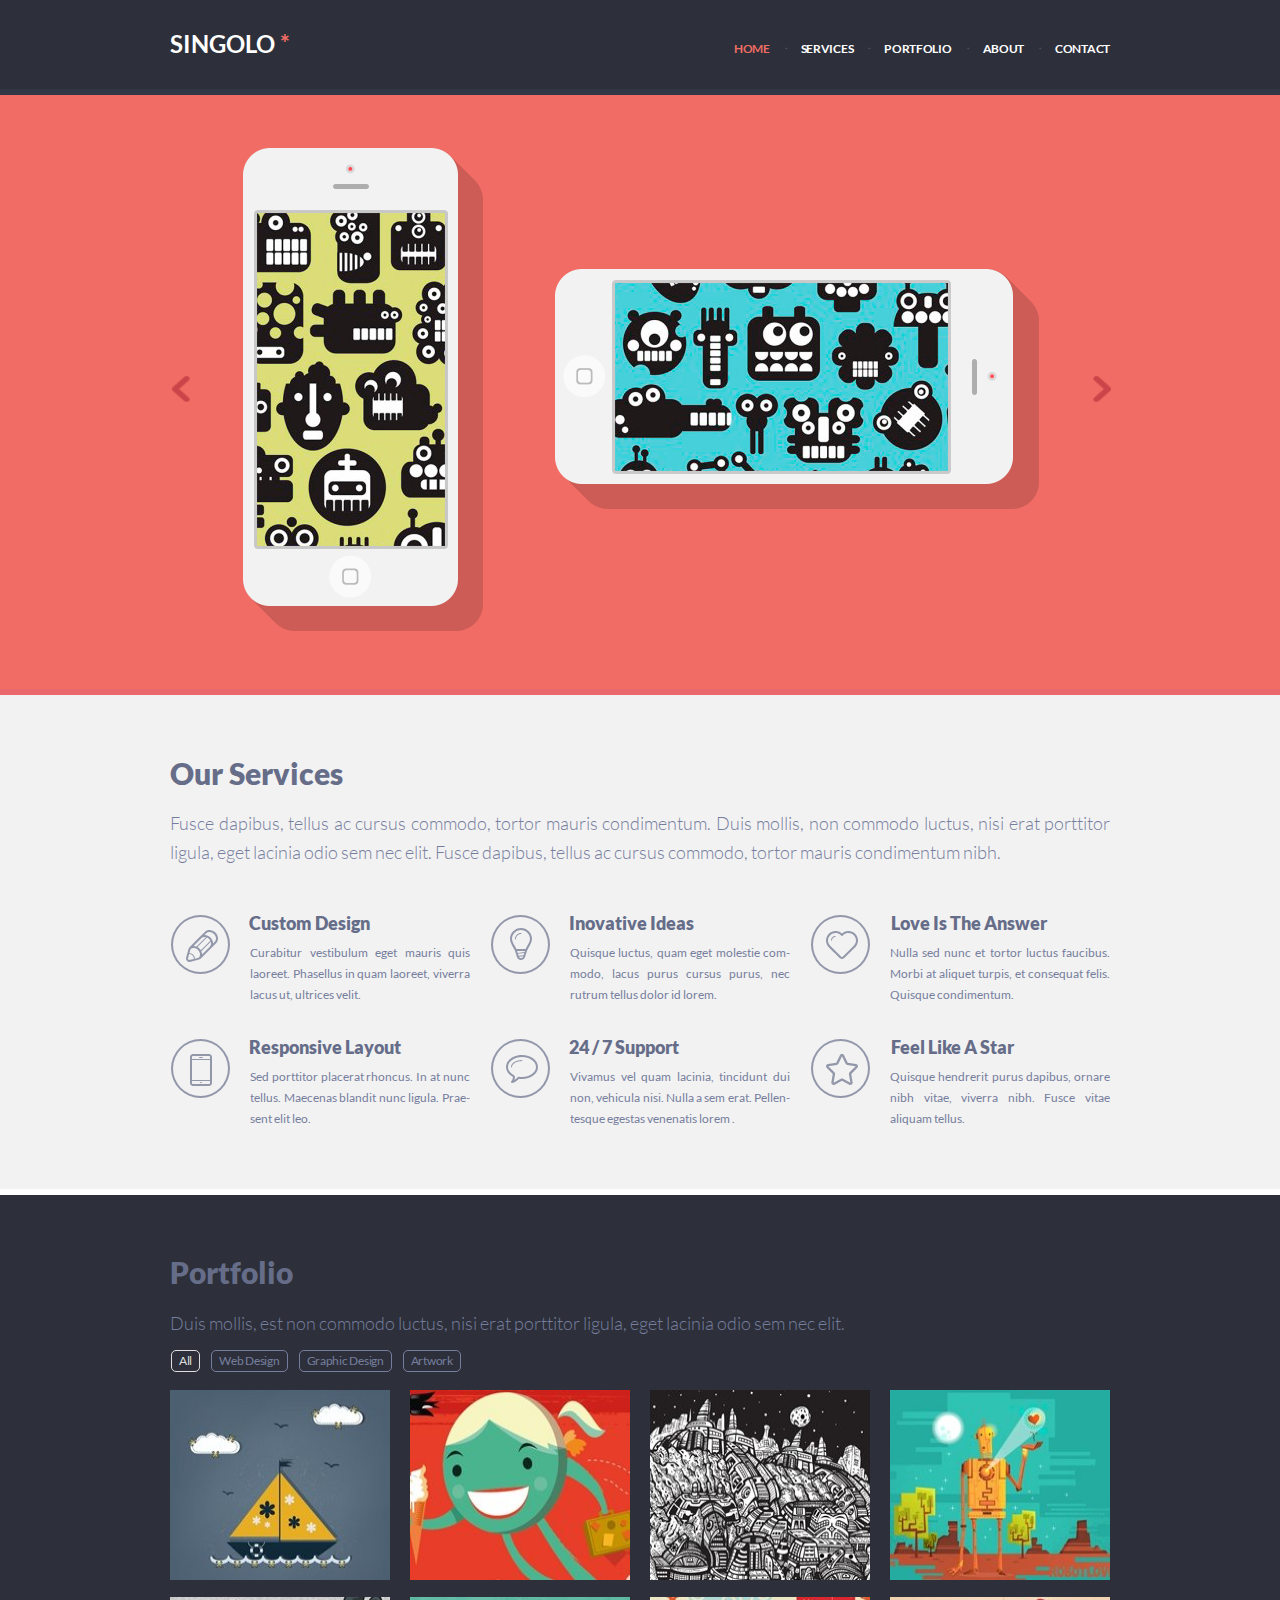
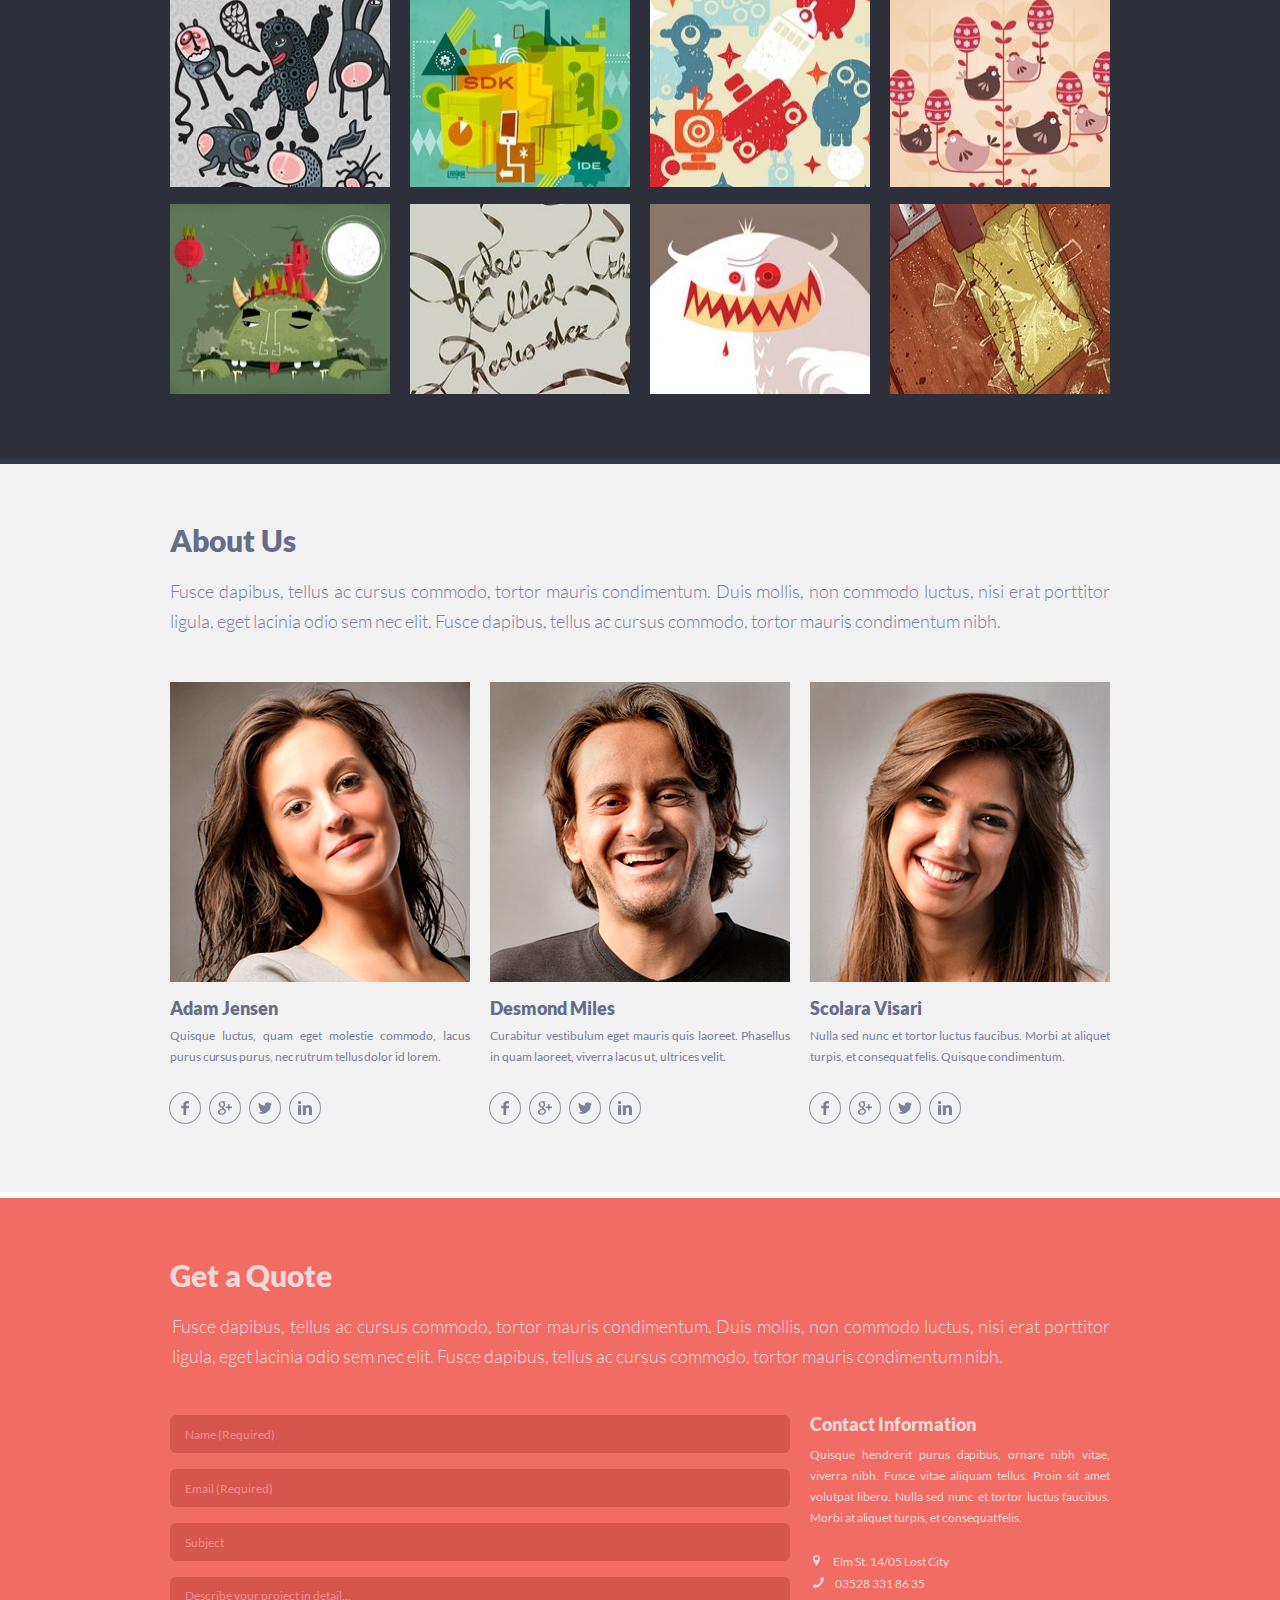
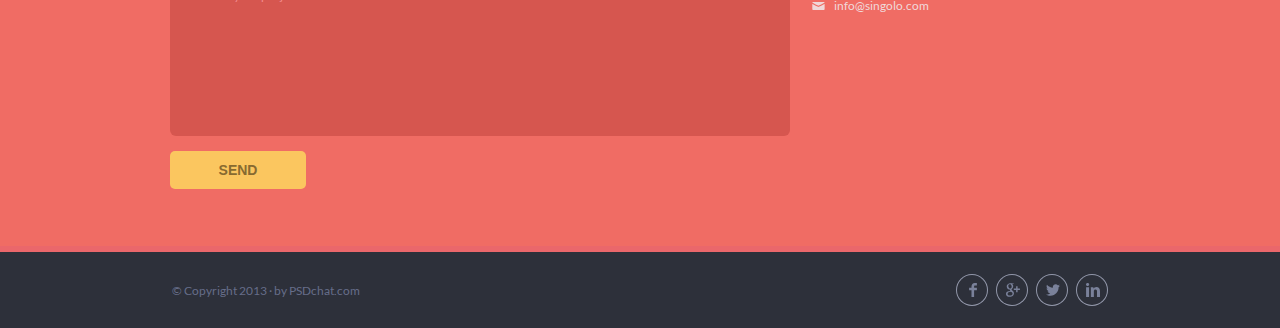
<file: index.html>
<!DOCTYPE html>
<html lang="ru">
  <head>
    <meta charset="utf-8">
    <meta name="viewport" content="width=device-width, initial-scale=1.0">
    <title>Singolo-DOM</title>
    <link rel="stylesheet" href="style.css">
    
  </head>
  <body >
    <header>
        <div class="wrapper header__wrapper" id="logotip">
            <div class="hamburger" id="hamburger">
                <span class="line"></span>
                <span class="line"></span>
                <span class="line"></span>
            </div>
                <ul class="hamburger__ul" id="menu">
                    <li class="menu__h1">
                        <h1>
                            <span>SINGOLO</span>
                            <span class="h1Star">*</span>
                        </h1>
                    </li>
                    <li><a class="hamburger__link hamburger-active" href="#logotip">HOME</a></li>
                    <li><a class="hamburger__link" href="#services">SERVICES</a></li>
                    <li><a class="hamburger__link" href="#portfolio_link"> PORTFOLIO</a></li>
                    <li><a class="hamburger__link" href="#about-us__link">ABOUT</a></li>
                    <li><a class="hamburger__link" href="#contact__link">CONTACT</a></li>
                </ul> 
            
                <h1>
                    <span>SINGOLO</span>
                    <span class="h1Star">*</span>
                </h1>
                <nav>
                <ul class="header__nav" id="NAVIGATION">
                    <li><a class="nav__link nav-active" href="#home_link">HOME</a></li>
                    <li><a class="nav__link" href="#services">SERVICES</a></li>
                    <li><a class="nav__link" href="#portfolio_link"> PORTFOLIO</a></li>
                    <li><a class="nav__link" href="#about-us__link">ABOUT</a></li>
                    <li><a class="nav__link" href="#contact__link">CONTACT</a></li>
                </ul> 
                </nav>
        </div>
    </header>
    
    <main >
        <div class="wrapper__slider" id="slider-wrapper">
            <p class="anchor" id="home_link"></p>
            <div class="wrapper" >
                <div class="slider" id="carousel" >
                    <img class="left" src="./assets/img/left.png" alt="previous" id="left"> 
                    <div class="slider-container">                    
                        <div class="slide active">
                            <img class="vertical-phone" src="./assets/img/verticalPhone.png" alt="vertical phone">
                            <img class="horizontal-phone" src="./assets/img/horizontalPhone.png" alt="horizontal phone">     
                            <div class="verticalPhone-off display__on" id="phone-vertical"></div>
                            <div class="horizontalPhone-off display__on" id="phone-horizontal"></div>
                            <button class="button__vertical-on" id="button-vertical"></button>
                            <button class="button__horizontal-on" id="button-horizontal"></button>
                            <button class="button__vertical-off button__off" id="button-vertical-off"></button>
                            <button class="button__horizontal-off button__off" id="button-horizontal-off"></button>
                        </div> 
                        <div class="slide">   
                            <img class="phones" src="./assets/img/slide_2.png" alt="phones"></img>
                        </div>     
                    </div>
                    <img class="right" src="./assets/img/right.png" alt="next" id="right">       
                </div>
            </div>
        </div>
        <div class="wrapper__services" id="services-wrapper" >
            <p class="anchor" id="services"></p>
                <div class="wrapper">
                    <h2>Our Services</h2>
                    <div class="ourServicesContainer">
                        <p class="ourServicesText">Fusce dapibus, tellus ac cursus commodo, tortor mauris condimentum. Duis mollis, non commodo luctus, nisi erat porttitor ligula, eget lacinia odio sem nec elit. Fusce dapibus, tellus ac cursus commodo, tortor mauris condimentum nibh.</p>
                    </div>
                    <article class="footerServices">
                        <div class="gridBlock">
                            <div class="allPicture">
                                <object type="image/svg+xml" data="./assets/img/customImg.svg" class="picture"></object>
                            </div> 
                            <div class="innerBlock">
                                <h3>Custom Design</h3>
                                <p class="serviceDesign">Curabitur vestibulum eget mauris quis laoreet. Phasellus in quam laoreet, viverra lacus ut, ultrices velit.</p>
                            </div>
                        </div>
                        <div class="gridBlock">
                            <div class="allPicture">
                                <object type="image/svg+xml" data="./assets/img/ideasImg.svg" class="picture"></object>
                            </div> 
                            <div class="innerBlock">
                                <h3>Inovative Ideas</h3>
                                <p class="serviceIdeas">Quisque luctus, quam eget molestie com&shy;modo, lacus purus cursus purus, nec rutrum tellus dolor id lorem.</p>
                            </div>
                        </div>
                        <div class="gridBlock">
                            <div class="allPicture">
                                <object type="image/svg+xml" data="./assets/img/loveImg.svg" class="picture"></object>
                            </div> 
                            <div class="innerBlock">
                                <h3>Love Is The Answer</h3>
                                <p class="serviceLove">Nulla sed nunc et tortor luctus faucibus. Morbi at aliquet turpis, et consequat felis. Quisque condimentum.</p>
                            </div>
                        </div>
                        <div class="gridBlock">
                            <div class="allPicture">
                                <object type="image/svg+xml" data="./assets/img/responsiveImg.svg" class="picture"></object>
                            </div> 
                            <div class="innerBlock">
                                <h3>Responsive Layout</h3>
                                <p class="servicLayout">Sed porttitor placerat rhoncus. In at nunc tellus. Maecenas blandit nunc ligula. Prae&shy;sent elit leo.</p>
                            </div>  
                        </div>
                        <div class="gridBlock">
                            <div class="allPicture">
                                <object type="image/svg+xml" data="./assets/img/supportImg.svg" class="picture"></object>
                            </div>
                            <div class="innerBlock"> 
                                <h3>24 / 7 Support</h3>
                                <p class="serviceSupport">Vivamus vel quam lacinia, tincidunt dui non, vehicula nisi. Nulla a sem erat. Pellen&shy;tesque egestas venenatis lorem .</p>
                            </div>  
                        </div>
                        <div class="gridBlock">
                            <div class="allPicture">
                                <object type="image/svg+xml" data="./assets/img/starImg.svg" class="picture"></object>
                            </div> 
                            <div class="innerBlock">
                                <h3>Feel Like A Star</h3>
                                <p class="serviceFeeling">Quisque hendrerit purus dapibus, ornare nibh vitae, viverra nibh. Fusce vitae aliquam tellus.</p>
                            </div>
                        </div>
                    </article>
                </div>  
        </div>
        <section class="portfolio" id="portfolio-wrapper" >  
            <p class="anchor" id="portfolio_link"></p>      
            <div class="wrapper">
                <h2 class="h2__portfolio" >Portfolio</h2>
                <p class="portfolio__p">Duis mollis, est non commodo luctus, nisi erat porttitor ligula, eget lacinia odio sem nec elit.</p>
                <div class="ul__portfolio__container" >
                    <ul id="button-all">
                        <li><button class="active__button">All</button></li>
                        <li><button >Web Design</button></li>
                        <li><button >Graphic Design</button></li>
                        <li><button >Artwork</button></li>
                    </ul>
                </div>
                <article class="grid__portfolio" id="portfolio__grid" >
                    <div class="grid__portfolio_image__container">
                        <img src="./assets/img/ship.jpg" alt="ship" class="grid__portfolio_image">
                    </div>
                    <div class="grid__portfolio_image__container">
                        <img src="./assets/img/greenSmile.jpg" alt="greenSmile" class="grid__portfolio_image">
                    </div>
                    <div class="grid__portfolio_image__container">
                        <img src="./assets/img/city.jpg" alt="city" class="grid__portfolio_image">
                    </div>
                    <div class="grid__portfolio_image__container">
                        <img src="./assets/img/robot.jpg" alt="robot" class="grid__portfolio_image">
                    </div>
                    <div class="grid__portfolio_image__container">
                        <img src="./assets/img/party.jpg" alt="party" class="grid__portfolio_image">
                    </div>
                    <div class="grid__portfolio_image__container">
                        <img src="./assets/img/sdk.jpg" alt="sdk" class="grid__portfolio_image">
                    </div>
                    <div class="grid__portfolio_image__container">
                        <img src="./assets/img/space.jpg" alt="space" class="grid__portfolio_image">
                    </div>
                    <div class="grid__portfolio_image__container">
                        <img src="./assets/img/chicken.jpg" alt="chicken" class="grid__portfolio_image">
                    </div>
                    <div class="grid__portfolio_image__container">
                        <img src="./assets/img/troll.jpg" alt="troll" class="grid__portfolio_image">
                    </div>
                    <div class="grid__portfolio_image__container">
                        <img src="./assets/img/inscription.jpg" alt="inscription" class="grid__portfolio_image">
                    </div>
                    <div class="grid__portfolio_image__container">
                        <img src="./assets/img/yeti.jpg" alt="yeti" class="grid__portfolio_image">
                    </div>
                    <div class="grid__portfolio_image__container">
                        <img src="./assets/img/envelope.jpg" alt="envelope" class="grid__portfolio_image">
                    </div>
                </article>
            </div> 
        </section>
        <section class="adoutUs" id="about-us-wrapper" > 
            <p class="anchor" id="about-us__link"></p>    
            <div class="wrapper">
                <h2 class="h2__aboutUs" >About Us</h2>
                <div class="p__aboutUs__container">
                    <p class="p__aboutUs">Fusce dapibus, tellus ac cursus commodo, tortor mauris condimentum. Duis mollis, non commodo luctus, nisi erat porttitor ligula, eget lacinia odio sem nec elit. Fusce dapibus, tellus ac cursus commodo, tortor mauris condimentum nibh.</p>
                </div>
                <article class="grid__aboutUs">
                    <div class="grid__aboutUs__image__container">
                        <img src="./assets/img/adam.png" alt="Adam Jensen" class="grid__aboutUs_image">
                        <div class="grid__aboutUs__text__container">
                            <h3>Adam Jensen</h3>
                            <p class="adam_p">Quisque luctus, quam eget molestie commodo, lacus purus cursus purus, nec rutrum tellus dolor id lorem.</p>
                        </div>
                        <div class="social__container">
                            <a class="social_ico" href="#">
                                <object type="image/svg+xml" data="./assets/img/ico-facebook.svg" class="facebook"></object>
                            </a>
                            <a class="social_ico" href="#">
                                <object type="image/svg+xml" data="./assets/img/ico-google-plus.svg" class="google"></object>
                            </a>
                            <a class="social_ico" href="#">
                                <object type="image/svg+xml" data="./assets/img/ico-twitter.svg" class="twitter"></object>
                            </a>
                            <a class="social_ico" href="#">
                                <object type="image/svg+xml" data="./assets/img/ico-linkedin.svg" class="linkedin"></object>
                            </a>
                        </div>
                    </div>
                    <div class="grid__aboutUs__image__container">
                        <img src="./assets/img/desmond.png" alt="Desmond Miles" class="grid__aboutUs_image">
                        <div class="grid__aboutUs__text__container">
                            <h3>Desmond Miles</h3>
                            <p>Curabitur vestibulum eget mauris quis laoreet. Phasellus in quam laoreet, viverra lacus ut, ultrices velit.</p> 
                        </div>
                        <div class="social__container">
                            <a class="social_ico" href="#">
                                <object type="image/svg+xml" data="./assets/img/ico-facebook.svg" class="facebook"></object>
                            </a>
                            <a class="social_ico" href="#">
                                <object type="image/svg+xml" data="./assets/img/ico-google-plus.svg" class="google"></object>
                            </a>
                            <a class="social_ico" href="#">
                                <object type="image/svg+xml" data="./assets/img/ico-twitter.svg" class="twitter"></object>
                            </a>
                            <a class="social_ico" href="#">
                                <object type="image/svg+xml" data="./assets/img/ico-linkedin.svg" class="linkedin"></object>
                            </a>
                        </div>
                    </div>
                    <div class="grid__aboutUs__image__container">
                        <img src="./assets/img/scolara.png" alt="Scolara Visari" class="grid__aboutUs_image">
                        <div class="grid__aboutUs__text__container">
                            <h3>Scolara Visari</h3>
                            <p>Nulla sed nunc et tortor luctus faucibus. Morbi at aliquet turpis, et consequat felis. Quisque condimentum.</p>
                        </div>
                        <div class="social__container">
                            <a class="social_ico" href="#">
                                <object type="image/svg+xml" data="./assets/img/ico-facebook.svg" class="facebook"></object>
                            </a>
                            <a class="social_ico" href="#">
                                <object type="image/svg+xml" data="./assets/img/ico-google-plus.svg" class="google"></object>
                            </a>
                            <a class="social_ico" href="#">
                                <object type="image/svg+xml" data="./assets/img/ico-twitter.svg" class="twitter"></object>
                            </a>
                            <a class="social_ico" href="#">
                                <object type="image/svg+xml" data="./assets/img/ico-linkedin.svg" class="linkedin"></object>
                            </a>
                        </div>
                    </div>    
                </article>
            </div>    
        </section>
        <div class="quote__container" id="contact-wrapper">
            <p class="anchor"  id="contact__link"></p>
            <div class="wrapper">
                 <h2 class="h2__quote" >Get a Quote</h2>
                 <p class="p__quote">Fusce dapibus, tellus ac cursus commodo, tortor mauris condimentum. Duis mollis, non commodo luctus, nisi erat porttitor ligula, eget lacinia odio sem nec elit. Fusce dapibus, tellus ac cursus commodo, tortor mauris condimentum nibh.</p>
                 <div class="contact__form">
                     <section class="form__container">
                         <form action="/#" method="POST" id="form" onsubmit="return false">
                             <input id="name" class="form__input" type="text" name="name" placeholder="Name (Required)" required>
                             <input id="email" class="form__input" type="email" name="email" placeholder="Email (Required)" required>
                             <input  id="subject" class="form__input" type="text" name="subject" placeholder="Subject">
                             <textarea id="describe" class="form__textarea" name="comment" placeholder="Describe your project in detail..." cols="30" rows="13"></textarea>   
                             <button id="BUTTON__SUBMIT" class="form__button" type="submit" formmethod="POST">SEND</button> 
                         </form>
                     </section>    
                     <div class="contact__info">
                         <h3>Contact Information</h3>
                         <p>Quisque hendrerit purus dapibus, ornare nibh vitae, viver&shy;ra nibh. Fusce vitae aliquam tellus. Proin sit amet volutpat libero. Nulla sed nunc et tortor luctus faucibus. Morbi at aliquet turpis, et consequat felis.</p>
                        <div class="contact_link">   
                            <a class="contact__address" href="#" >Elm St. 14/05 Lost City</a>
                            <a class="contact__phone" href="tel:035283318635">03528 331 86 35</a>
                            <a class="contact__email" href="mailto:info@singolo.com">info@singolo.com</a>
                        </div>     
                     </div>
                     <div id="message-block" class="post__message">
                        <div id="message">
                           <p>Письмо отправлено</p>
                           <div class="subject-container"><p><span id="subject-text"></span></p></div>
                           <div class="describe-container"><p><span id="describe-text"></span></p></div>
                           <br>
                           <button id="BUTTON__CLOSE">OK</button>
                        </div>
                    </div>    
                 </div>
             </div>
        </div>
    </main>
    <footer>
        <div class="wrapper">
            <div class="footer__content">
                <div class="footer__copy">
                    &copy; Copyright 2013 · by PSDchat.com
                </div>
                <div class="footer__ico">
                    <a class="footer__social_ico" href="#">
                        <object type="image/svg+xml" data="./assets/img/ico-facebook.svg" class="facebook"></object>
                    </a>
                    <a class="footer__social_ico" href="#">
                        <object type="image/svg+xml" data="./assets/img/ico-google-plus.svg" class="google"></object>
                    </a>
                    <a class="footer__social_ico" href="#">
                        <object type="image/svg+xml" data="./assets/img/ico-twitter.svg" class="twitter"></object>
                    </a>
                    <a class="footer__social_ico" href="#">
                        <object type="image/svg+xml" data="./assets/img/ico-linkedin.svg" class="linkedin"></object>
                    </a>
                </div>
            </div>    
        </div>
   </footer> 
   <script src="./scripts.js"></script>
  </body>
</html>
</file>
<file: style.css>
html {
  scroll-behavior: smooth;
}

body {
  font-family: "latoLight";
  font-size: 12px;
  margin: 0;
  padding: 0;
}

* {
  padding: 0px;
  margin: 0px;
  box-sizing: border-box;
}

h1 {
  font-family: "LatoBold";
  font-size: 24px;
  font-weight: 900;
}

h2 {
  font-family: "LatoBlack";
  font-size: 30px;
  font-weight: 900;
}

h3 {
  font-family: "LatoBlack";
  font-size: 18px;
  font-weight: 900;
}

div {
  width: 100%;
}

.anchor {
  display: block;
  position: relative;
  top: -95px;
  visibility: hidden;
}
@media (max-width: 767px) {
  .anchor {
    top: -48px;
  }
}

header {
  position: sticky;
  top: 0px;
  z-index: 2;
  height: 95px;
  background-color: #2d303a;
  border-bottom: 6px solid #323746;
}
@media (max-width: 767px) {
  header {
    height: 71px;
    border: none;
  }
}

.header__wrapper {
  align-items: center;
  color: white;
  display: flex;
  justify-content: space-between;
  padding: 29px 40px 0px 40px;
}
@media (max-width: 767px) {
  .header__wrapper {
    padding: 0px;
  }
}
@media (max-width: 767px) {
  .header__wrapper h1 {
    margin-left: -30px;
    margin-top: 25px;
    font-size: 19.6875px;
    letter-spacing: -0.5px;
  }
}

.h1Star {
  color: #f06c64;
}

ul {
  font-family: "LatoRegular";
  display: flex;
  list-style: none;
}
@media (max-width: 767px) {
  ul {
    display: none;
  }
}
ul li {
  margin-left: 31px;
  margin-top: 9px;
  position: relative;
  cursor: pointer;
  transition: color 0.3s;
}

.nav__link {
  font-family: "latoBold";
  display: block;
  color: #ffffff;
  font-size: 12px;
  font-weight: 700;
  display: block;
  letter-spacing: -0.3px;
  text-decoration: none;
}

.nav-active {
  color: #f06c64;
}

a:hover {
  animation-name: bounce;
  animation-duration: 1s;
}

.header__nav li:not(:first-child)::before {
  content: ".";
  position: absolute;
  left: -16px;
  top: -4px;
  font-weight: bold;
  color: #494e62;
}

.hamburger {
  display: none;
}
.hamburger .line {
  width: 25px;
  height: 2.4px;
  background-color: #ecf0f1;
  display: block;
  margin-top: 7px;
  -webkit-transition: all 0.3s ease-in-out;
  -o-transition: all 0.3s ease-in-out;
  transition: all 0.3s ease-in-out;
}
@media (max-width: 767px) {
  .hamburger {
    display: block;
    width: 25px;
    height: 20px;
    margin-top: 10px;
    margin-left: 20px;
    cursor: pointer;
    z-index: 3;
  }
}

#hamburger {
  -webkit-transition: all 0.3s ease-in-out;
  -o-transition: all 0.3s ease-in-out;
  transition: all 0.3s ease-in-out;
}

#hamburger.is-active {
  -webkit-transform: rotate(90deg);
  -ms-transform: rotate(90deg);
  -o-transform: rotate(90deg);
  transform: rotate(90deg);
}

.hamburger__ul {
  display: none;
  background-color: #2d303a;
  box-shadow: 1px 0px 6px rgba(0, 0, 0, 0.2);
}
@media (max-width: 767px) {
  .hamburger__ul {
    display: block;
    position: fixed;
    visibility: hidden;
    top: 0;
    left: -100%;
    width: 278px;
    height: 100%;
    margin: 0;
    padding: 0px 0 0 71px;
    list-style: none;
  }
}
.hamburger__ul .menu__h1 h1 {
  margin-left: -30px;
  margin-top: 25px;
  font-size: 19.6875px;
  letter-spacing: -0.5px;
  margin-bottom: 184px;
}
.hamburger__ul .hamburger__link {
  font-weight: bold;
  font-size: 24px;
  line-height: 29px;
  letter-spacing: -0.5px;
  list-style: none;
  text-decoration: none;
  color: #ffffff;
}
.hamburger__ul .hamburger-active {
  color: #f06c64;
}
.hamburger__ul a:hover {
  animation-name: bounce;
  animation-duration: 1s;
}

.active-menu {
  visibility: visible;
  left: 0;
}

@keyframes bounce {
  from {
    -webkit-transform: scale3d(1, 1, 1);
    transform: scale3d(1, 1, 1);
  }
  50% {
    -webkit-transform: scale3d(1.05, 1.05, 1.05);
    transform: scale3d(1.05, 1.05, 1.05);
  }
  to {
    -webkit-transform: scale3d(1, 1, 1);
    transform: scale3d(1, 1, 1);
  }
}
.wrapper__slider {
  height: 600px;
  background-color: #f06c64;
  border-bottom: 6px solid #ea676b;
  transition-property: background-color;
  transition-duration: 2s;
}
@media (min-width: 768px) and (max-width: 1019px) {
  .wrapper__slider {
    height: 100%;
  }
}
@media (max-width: 767px) {
  .wrapper__slider {
    height: 100%;
  }
}

.wrapper__slider.blue-slider {
  background-color: #648BF0;
  border-bottom: 6px solid blue;
  transition-property: background-color;
  transition-duration: 2s;
}

.slider {
  display: flex;
  justify-content: space-between;
  height: 600px;
  width: 1020px;
}
@media (min-width: 768px) and (max-width: 1019px) {
  .slider {
    height: 100%;
    width: 100%;
    margin: 0 auto;
    padding-bottom: 40px;
  }
}
@media (max-width: 767px) {
  .slider {
    height: 100%;
    width: 100%;
    margin: 0 auto;
    padding-bottom: 17px;
  }
}

.vertical-phone {
  padding: 0px 0px 11px 53px;
}
@media (min-width: 768px) and (max-width: 1019px) {
  .vertical-phone {
    width: 26.7%;
    height: auto;
    margin: 6% 0% 0 5.5%;
    padding: 0;
  }
}
@media (max-width: 767px) {
  .vertical-phone {
    width: 27.7%;
    height: auto;
    margin: 6% 0% 0 4%;
    padding: 0;
  }
}
@media (max-width: 374px) {
  .vertical-phone {
    width: auto;
    height: 50%;
  }
}

.horizontal-phone {
  padding: 0px 54px 12px 0px;
}
@media (min-width: 768px) and (max-width: 1019px) {
  .horizontal-phone {
    height: 44.4%;
    width: auto;
    margin: 6% 6% 0 0;
    padding: 0;
  }
}
@media (max-width: 767px) {
  .horizontal-phone {
    width: 55%;
    height: auto;
    margin: 6% 5% 0 0;
    padding: 0;
  }
}
@media (max-width: 374px) {
  .horizontal-phone {
    width: 50%;
    height: auto;
  }
}

.left {
  width: 20px;
  height: 26px;
  margin: 281px 0px 0px 42px;
  cursor: pointer;
}
@media (min-width: 768px) and (max-width: 1019px) {
  .left {
    margin: 212px 0px 0px 29px;
  }
}
@media (max-width: 767px) {
  .left {
    margin: 100px 0px 0px 10px;
  }
}

.right {
  width: 20px;
  height: 26px;
  margin: 281px 39px 0px 0px;
  cursor: pointer;
}
@media (min-width: 768px) and (max-width: 1019px) {
  .right {
    margin: 212px 29px 0px 0px;
  }
}
@media (max-width: 767px) {
  .right {
    margin: 100px 10px 0px 0px;
  }
}

.slider-container {
  position: relative;
  width: 100%;
  overflow: hidden;
}
@media (min-width: 768px) and (max-width: 1019px) {
  .slider-container {
    width: 796px;
  }
}
@media (max-width: 767px) {
  .slider-container {
    width: 100%;
  }
}

.slide {
  height: 100%;
  display: none;
  position: relative;
  animation: 2s ease-in-out;
  margin: 0 auto;
  justify-content: space-between;
  align-items: center;
}

.active,
.next {
  display: flex;
}

.next {
  position: absolute;
  top: 0;
  width: 100%;
}

.slide-blue {
  background-color: #648BF0;
  height: 100%;
}

.to-left {
  animation-name: left;
}

.to-right {
  animation-name: right;
  animation-direction: reverse;
}

.from-left {
  animation-name: left;
  animation-direction: reverse;
}

.from-right {
  animation-name: right;
}

@keyframes left {
  from {
    left: 0;
  }
  to {
    left: -100%;
  }
}
@keyframes right {
  from {
    left: 100%;
  }
  to {
    left: 0;
  }
}
.horizontalPhone-off {
  background-color: black;
  height: 191px;
  width: 335px;
  margin-left: 424px;
  margin-top: -19px;
  position: absolute;
}
@media (max-width: 1019px) {
  .horizontalPhone-off {
    margin: 1.6% 4% 0 47%;
    height: 35.5%;
    width: 37%;
  }
}
@media (max-width: 767px) {
  .horizontalPhone-off {
    margin: 1.6% 4% 0 46%;
    height: 35.5%;
    width: 39%;
  }
}
@media (max-width: 374px) {
  .horizontalPhone-off {
    display: none;
  }
}

.phones {
  padding: 50px 0px 0px 250px;
}
@media (max-width: 1019px) {
  .phones {
    width: 54.25%;
    height: auto;
    margin: 6% 0% 0 25%;
    padding: 0;
  }
}
@media (max-width: 767px) {
  .phones {
    padding: 0;
    margin: 6% 0% 0 50%;
    width: 56.3%;
    height: auto;
    transform: translate(-50%, 0);
  }
}

.verticalPhone-off {
  background-color: black;
  height: 335px;
  width: 191px;
  margin-left: 66px;
  margin-top: -16px;
  position: absolute;
}
@media (max-width: 1019px) {
  .verticalPhone-off {
    padding: 0;
    margin: 1.8% 0 0 7%;
    height: 63%;
    width: 21.2%;
  }
}
@media (max-width: 767px) {
  .verticalPhone-off {
    padding: 0;
    margin: 1.8% 0 0 5.5%;
    height: 63%;
    width: 22.2%;
  }
}
@media (max-width: 374px) {
  .verticalPhone-off {
    display: none;
  }
}

.button__vertical-on {
  position: absolute;
  height: 13px;
  width: 13px;
  margin-top: 181px;
  margin-left: 154px;
  border: none;
  text-decoration: none;
  border: medium none;
  background-image: none;
  background: transparent;
  background-color: transparent;
}
@media (max-width: 1019px) {
  .button__vertical-on {
    height: 5%;
    width: 3%;
    margin: 24% 0 0 16%;
    padding: 0;
  }
}
@media (max-width: 767px) {
  .button__vertical-on {
    height: 5%;
    width: 3%;
    margin: 25% 0 0 15%;
    padding: 0;
  }
}
@media (max-width: 374px) {
  .button__vertical-on {
    display: none;
  }
}

.button__vertical-on:hover {
  cursor: pointer;
  background-color: red;
}

.button__horizontal-on {
  position: absolute;
  height: 13px;
  width: 13px;
  margin-top: -19px;
  margin-left: 389px;
  border: none;
  text-decoration: none;
  border: medium none;
  background-image: none;
  background: transparent;
  background-color: transparent;
}
@media (max-width: 1019px) {
  .button__horizontal-on {
    height: 5%;
    width: 3.5%;
    margin: 1.6% 0 0 42%;
  }
}

.button__horizontal-on:hover {
  cursor: pointer;
  background-color: red;
}

.display__on {
  display: none;
}

.button__off {
  display: none;
}

.button__vertical-off {
  position: absolute;
  height: 13px;
  width: 13px;
  margin-top: 181px;
  margin-left: 154px;
  border: none;
  text-decoration: none;
  border: medium none;
  background-image: none;
  background: transparent;
  background-color: transparent;
}
@media (max-width: 1019px) {
  .button__vertical-off {
    height: 5%;
    width: 3%;
    margin: 24% 0 0 16%;
    padding: 0;
  }
}
@media (max-width: 767px) {
  .button__vertical-off {
    height: 5%;
    width: 3%;
    margin: 25% 0 0 15%;
    padding: 0;
  }
}
@media (max-width: 374px) {
  .button__vertical-off {
    display: none;
  }
}

.button__vertical-off:hover {
  cursor: pointer;
  background-color: green;
}

.button__horizontal-off {
  position: absolute;
  height: 13px;
  width: 13px;
  margin-top: -19px;
  margin-left: 389px;
  border: none;
  text-decoration: none;
  border: medium none;
  background-image: none;
  background: transparent;
  background-color: transparent;
}
@media (max-width: 1019px) {
  .button__horizontal-off {
    height: 5%;
    width: 3.5%;
    margin: 1.6% 0 0 42%;
  }
}

.button__horizontal-off:hover {
  cursor: pointer;
  background-color: green;
}

.wrapper__services {
  height: 500px;
  padding: 0px;
  justify-content: space-between;
  border-bottom: 6px solid #ffffff;
  background-color: #f2f2f2;
}
.wrapper__services h2 {
  color: #666d89;
  letter-spacing: 0px;
  padding-top: 60px;
  padding-left: 40px;
}
@media (min-width: 768px) and (max-width: 1019px) {
  .wrapper__services h2 {
    padding-top: 40px;
    padding-left: 40px;
  }
}
@media (max-width: 767px) {
  .wrapper__services h2 {
    text-shadow: 0px 4px 4px rgba(0, 0, 0, 0.25);
    padding-top: 24px;
    padding-left: 32px;
  }
}
@media (min-width: 768px) and (max-width: 1019px) {
  .wrapper__services {
    height: 674px;
    border: none;
  }
}
@media (max-width: 767px) {
  .wrapper__services {
    height: 100%;
    border: none;
    padding-bottom: 20px;
  }
}

.ourServicesContainer {
  padding-right: 40px;
  padding-left: 40px;
  color: #767e9e;
  padding-top: 18px;
  line-height: 29px;
}
@media (min-width: 768px) and (max-width: 1019px) {
  .ourServicesContainer {
    padding-right: 55px;
  }
}
@media (max-width: 767px) {
  .ourServicesContainer {
    padding-left: 32px;
    padding-right: 29px;
  }
}

.ourServicesText {
  text-align: justify;
  overflow: hidden;
  text-overflow: ellipsis;
  max-height: 57px;
  font-size: 18px;
  font-weight: 300;
}
@media (min-width: 768px) and (max-width: 1019px) {
  .ourServicesText {
    max-height: 90px;
    line-height: 30px;
  }
}
@media (max-width: 767px) {
  .ourServicesText {
    max-height: 214px;
    line-height: 30px;
    letter-spacing: 0.2px;
  }
}

.footerServices {
  display: grid;
  grid-template-rows: 104px 104px;
  grid-template-columns: 300px 300px 300px;
  grid-gap: 20px 20px;
  padding-top: 45px;
  padding-left: 40px;
}
@media (min-width: 768px) and (max-width: 1019px) {
  .footerServices {
    grid-template-rows: 104px 104px 104px;
    grid-template-columns: 300px 300px;
    grid-gap: 40px 53px;
    padding-top: 34px;
  }
}
@media (max-width: 767px) {
  .footerServices {
    grid-template-rows: 104px 104px 104px 104px 104px 104px;
    grid-template-columns: 300px;
    grid-gap: 15px;
    padding-top: 25px;
    padding-right: 43px;
    padding-left: 32px;
  }
}
@media (max-width: 374px) {
  .footerServices {
    grid-template-rows: 124px 124px 124px 124px 124px 124px;
    grid-template-columns: 280px;
    grid-gap: 15px;
    padding-top: 25px;
    padding-right: 43px;
    padding-left: 32px;
  }
}

.allPicture {
  width: 55px;
  height: 55px;
  border-radius: 50%;
  margin-left: 3px;
  padding-left: 13px;
  padding-top: 13px;
  margin-top: 6px;
  box-shadow: 0 0 0 2px #9297aa;
}

svg {
  fill: #9297aa;
}

.gridBlock {
  display: flex;
}

.innerBlock {
  margin: 0;
  padding: 0;
  padding-left: 22px;
  max-width: 242px;
}
.innerBlock p {
  font-family: "latoRegular";
  color: #767e9e;
  line-height: 21px;
  text-align: justify;
  font-size: 12px;
  font-weight: 300;
  letter-spacing: 0px;
  max-height: 62px;
  overflow: hidden;
  text-overflow: ellipsis;
}
.innerBlock h3 {
  color: #666d89;
  margin-bottom: 8px;
  letter-spacing: -0.012px;
  overflow: hidden;
  text-overflow: ellipsis;
  white-space: nowrap;
  margin-left: -1px;
  margin-top: 1px;
}

.footerServices .gridBlock:nth-child(2) .allPicture {
  padding-left: 17px;
  padding-top: 11px;
}
.footerServices .gridBlock:nth-child(3) .allPicture {
  padding-top: 14px;
}
.footerServices .gridBlock:nth-child(3) h3 {
  padding-left: 2px;
}
.footerServices .gridBlock:nth-child(4) .allPicture {
  padding-left: 17px;
}
.footerServices .gridBlock:nth-child(5) .allPicture {
  padding-top: 14px;
}
.footerServices .gridBlock:nth-child(6) h3 {
  padding-left: 2px;
}

.portfolio {
  background-color: #2d303a;
  height: 869px;
  border-bottom: 6px solid #323746;
  padding-bottom: 73px;
}
@media (min-width: 768px) and (max-width: 1019px) {
  .portfolio {
    padding-bottom: 63px;
    height: 100%;
  }
}
@media (max-width: 767px) {
  .portfolio {
    padding-bottom: 0;
    height: 100%;
  }
}

.h2__portfolio {
  color: #666d89;
  padding-right: 40px;
  padding-top: 59px;
  padding-left: 40px;
  letter-spacing: normal;
}
@media (max-width: 767px) {
  .h2__portfolio {
    padding: 42px 30px 0px 30px;
  }
}

.portfolio__p {
  font-size: 18px;
  color: #767e9e;
  padding-top: 22px;
  padding-left: 40px;
  padding-right: 40px;
  letter-spacing: normal;
  font-weight: 300;
  overflow: hidden;
  text-overflow: ellipsis;
  max-height: 45px;
}
@media (min-width: 768px) and (max-width: 1019px) {
  .portfolio__p {
    max-height: 90px;
    font-weight: 300;
    line-height: 30px;
    letter-spacing: 0.5px;
    padding-top: 20px;
    padding-right: 60px;
  }
}
@media (max-width: 767px) {
  .portfolio__p {
    padding: 17px 30px 10px 30px;
    max-height: 110px;
    line-height: 30px;
  }
}

.ul__portfolio__container {
  padding: 7px 0px 0px 10px;
}
@media (min-width: 768px) and (max-width: 1019px) {
  .ul__portfolio__container {
    padding: 3px 0px 0px 10px;
  }
}
@media (max-width: 767px) {
  .ul__portfolio__container {
    padding: 5px 5px 0px 0px;
  }
}
.ul__portfolio__container ul {
  display: flex;
  list-style: none;
}
.ul__portfolio__container ul li {
  list-style: none;
  display: inline-block;
}
.ul__portfolio__container ul li button {
  text-decoration: none;
  border: 1px solid #767e9e;
  display: block;
  background-color: transparent;
  height: 22px;
  border-radius: 5px;
  color: #767e9e;
  font-family: "LatoRegular", sans-serif;
  font: inherit;
  font-size: 12px;
  font-weight: 400;
  letter-spacing: -0.27px;
  padding-bottom: 2px;
  padding-left: 7px;
  padding-right: 7px;
  margin-right: -20px;
}
@media (max-width: 374px) {
  .ul__portfolio__container ul li button {
    font-size: 10px;
  }
}
.ul__portfolio__container ul li .active__button {
  color: #dedede;
  border: 1px solid #dedede;
}

.ul__portfolio__container ul li button:hover {
  color: red;
  background-color: #75ccd4;
  cursor: pointer;
}

.grid__portfolio {
  display: grid;
  grid-template-areas: "a a a a" "a a a a" "a a a a";
  grid-gap: 17px 20px;
  margin: 18px 40px 0px 40px;
}
@media (max-width: 1019px) {
  .grid__portfolio {
    grid-template-areas: "a a a" "a a a" "a a a" "a a a";
    margin: 27px 40px 0px 40px;
  }
}
@media (max-width: 767px) {
  .grid__portfolio {
    grid-template-areas: "a a" "a a" "a a" "a a";
    margin: 25px 30px 33px 30px;
    grid-gap: 11px 14px;
  }
}
.grid__portfolio .grid__portfolio_image__container {
  animation-name: animation-image;
  animation-duration: 2s;
}
.grid__portfolio .grid__portfolio_image {
  height: 100%;
  width: 100%;
}
@media (min-width: 768px) and (max-width: 1019px) {
  .grid__portfolio .grid__portfolio_image {
    height: 100%;
    width: 100%;
  }
}
.grid__portfolio_image.active-img {
  border: #f06c64 solid 5px;
}

.grid__portfolio_image:hover {
  cursor: pointer;
}

:nth-child(n+13) {
  display: none;
}

@media (max-width: 767px) {
  :nth-child(n+9) {
    display: none;
  }
}
@keyframes animation-image {
  from {
    -webkit-transform: perspective(400px) scale3d(1, 1, 1) translate3d(0, 0, 0) rotate3d(0, 1, 0, -360deg);
    transform: perspective(400px) scale3d(1, 1, 1) translate3d(0, 0, 0) rotate3d(0, 1, 0, -360deg);
    -webkit-animation-timing-function: ease-out;
    animation-timing-function: ease-out;
  }
  40% {
    -webkit-transform: perspective(400px) scale3d(1, 1, 1) translate3d(0, 0, 150px) rotate3d(0, 1, 0, -190deg);
    transform: perspective(400px) scale3d(1, 1, 1) translate3d(0, 0, 150px) rotate3d(0, 1, 0, -190deg);
    -webkit-animation-timing-function: ease-out;
    animation-timing-function: ease-out;
  }
  50% {
    -webkit-transform: perspective(400px) scale3d(1, 1, 1) translate3d(0, 0, 150px) rotate3d(0, 1, 0, -170deg);
    transform: perspective(400px) scale3d(1, 1, 1) translate3d(0, 0, 150px) rotate3d(0, 1, 0, -170deg);
    -webkit-animation-timing-function: ease-in;
    animation-timing-function: ease-in;
  }
  80% {
    -webkit-transform: perspective(400px) scale3d(0.95, 0.95, 0.95) translate3d(0, 0, 0) rotate3d(0, 1, 0, 0deg);
    transform: perspective(400px) scale3d(0.95, 0.95, 0.95) translate3d(0, 0, 0) rotate3d(0, 1, 0, 0deg);
    -webkit-animation-timing-function: ease-in;
    animation-timing-function: ease-in;
  }
  to {
    -webkit-transform: perspective(400px) scale3d(1, 1, 1) translate3d(0, 0, 0) rotate3d(0, 1, 0, 0deg);
    transform: perspective(400px) scale3d(1, 1, 1) translate3d(0, 0, 0) rotate3d(0, 1, 0, 0deg);
    -webkit-animation-timing-function: ease-in;
    animation-timing-function: ease-in;
  }
}
.animated.flip {
  -webkit-backface-visibility: visible;
  backface-visibility: visible;
  -webkit-animation-name: flip;
  animation-name: flip;
}

.adoutUs {
  background-color: #f2f2f2;
  max-height: 734px;
  border-bottom: 6px solid #ffffff;
  padding-bottom: 73px;
  height: 100%;
}
@media (min-width: 768px) and (max-width: 1019px) {
  .adoutUs {
    height: 100%;
    border: none;
    padding-bottom: 75px;
  }
}
@media (max-width: 767px) {
  .adoutUs {
    height: 100%;
    border: none;
    padding-bottom: 108px;
    max-height: 1754px;
  }
}

.h2__aboutUs {
  color: #666d89;
  padding-left: 40px;
  padding-top: 58px;
  letter-spacing: normal;
}
@media (min-width: 768px) and (max-width: 1019px) {
  .h2__aboutUs {
    padding-top: 52px;
  }
}
@media (max-width: 767px) {
  .h2__aboutUs {
    padding-top: 32px;
    padding-left: 30px;
  }
}

.p__aboutUs__container {
  padding: 18px 40px;
}
@media (max-width: 767px) {
  .p__aboutUs__container {
    padding: 20px 30px 0px 30px;
  }
}

.p__aboutUs {
  color: #767e9e;
  font-size: 18px;
  line-height: 30px;
  letter-spacing: 0px;
  text-align: justify;
  overflow: hidden;
  text-overflow: ellipsis;
  max-height: 60px;
}
@media (min-width: 768px) and (max-width: 1019px) {
  .p__aboutUs {
    max-height: 90px;
    padding-right: 20px;
    letter-spacing: 0.14px;
  }
}
@media (max-width: 767px) {
  .p__aboutUs {
    max-height: 220px;
    letter-spacing: 0.14px;
  }
}

.grid__aboutUs {
  display: grid;
  grid-template-areas: "a a a";
  grid-gap: 20px 20px;
  padding: 28px 40px 0px 40px;
}
@media (min-width: 768px) and (max-width: 1019px) {
  .grid__aboutUs {
    padding: 2.5% 40px 0px 40px;
    grid-gap: 2%;
  }
}
@media (max-width: 767px) {
  .grid__aboutUs {
    grid-template-areas: "a" "a" "a";
    padding: 6% 30px 0px 30px;
    grid-gap: 2.5%;
  }
}
.grid__aboutUs .grid__aboutUs_image {
  max-width: 300px;
  max-height: 300px;
  width: 100%;
  height: auto;
  /*
      @media (min-width: ($tablet-width)) and (max-width: 1019px){
          max-width: 218.94px;
          max-height: 218.94px;
  }*/
}
@media (max-width: 767px) {
  .grid__aboutUs .grid__aboutUs_image {
    max-width: 314px;
    max-height: 314px;
  }
}
.grid__aboutUs .grid__aboutUs__text__container h3 {
  color: #666d89;
  margin: 12px 0px 0px 0px;
  letter-spacing: 0px;
  max-height: 20px;
  overflow: hidden;
  text-overflow: ellipsis;
}
@media (min-width: 768px) and (max-width: 1019px) {
  .grid__aboutUs .grid__aboutUs__text__container h3 {
    margin: 8px 0px 0px 0px;
  }
}
@media (max-width: 767px) {
  .grid__aboutUs .grid__aboutUs__text__container h3 {
    margin: 13px 0px 0px 0px;
  }
}
.grid__aboutUs .grid__aboutUs__text__container p {
  color: #767e9e;
  font-family: "LatoRegular";
  margin: 8px 0 23px;
  font-weight: normal;
  font-size: 12px;
  line-height: 21px;
  text-align: justify;
  overflow: hidden;
  text-overflow: ellipsis;
  max-height: 45px;
}
@media (min-width: 768px) and (max-width: 1019px) {
  .grid__aboutUs .grid__aboutUs__text__container p {
    margin: 3px 0px 0px 0px;
    max-height: 65px;
  }
}
@media (max-width: 767px) {
  .grid__aboutUs .grid__aboutUs__text__container p {
    margin: 4px 0px 0px 0px;
  }
}
.grid__aboutUs .grid__aboutUs__text__container .adam_p {
  letter-spacing: -0.07px;
  word-spacing: 0.02px;
}

.social__container {
  display: flex;
}
@media (min-width: 768px) and (max-width: 1019px) {
  .social__container {
    margin: 10px 0px 0px 0px;
  }
}
@media (max-width: 767px) {
  .social__container {
    margin: 13px 0px 0px 0px;
  }
}

.social_ico {
  box-shadow: 0 0 0 1px #9297aa;
  border-radius: 50%;
  align-items: center;
  box-sizing: border-box;
  display: flex;
  justify-content: center;
  width: 30px;
  height: 30px;
  padding: 0px 0px 0px 0px;
  margin: 3px 10px 0px 0px;
}

.facebook {
  width: 8px;
  height: 14px;
}

.google {
  width: 14px;
  height: 14px;
}

.twitter {
  width: 14px;
  height: 12px;
}

.linkedin {
  width: 14px;
  height: 14px;
}

.quote__container {
  background-color: #f06c64;
  max-height: 654px;
  height: 100%;
  border-bottom: 6px solid #ea676b;
  color: #f0d8d9;
}
@media (min-width: 768px) and (max-width: 1019px) {
  .quote__container {
    max-height: 631px;
    padding-bottom: 35px;
  }
}
@media (max-width: 767px) {
  .quote__container {
    max-height: 969px;
    padding-bottom: 35px;
  }
}

.h2__quote {
  padding-left: 7px;
  letter-spacing: -0.12px;
  padding: 59px 0px 18px 40px;
}
@media (min-width: 768px) and (max-width: 1019px) {
  .h2__quote {
    padding: 53px 0px 0px 42px;
  }
}
@media (max-width: 767px) {
  .h2__quote {
    padding: 44px 0px 0px 30px;
  }
}

.p__quote {
  padding: 0px 40px 0px 42px;
  font-weight: 300;
  font-size: 18px;
  line-height: 30px;
  text-align: justify;
  letter-spacing: normal;
  word-spacing: normal;
  max-height: 900px;
  overflow: hidden;
  text-overflow: ellipsis;
}
@media (min-width: 768px) and (max-width: 1019px) {
  .p__quote {
    max-height: 96px;
    margin-top: 18px;
    padding: 0px 42px 0px 42px;
  }
}
@media (max-width: 767px) {
  .p__quote {
    max-height: 224px;
    padding: 19px 40px 0px 30px;
  }
}

.contact__form {
  display: flex;
  padding: 44px 40px 40px 40px;
}
@media (min-width: 768px) and (max-width: 1019px) {
  .contact__form {
    padding: 26px 40px 0px 40px;
  }
}
@media (max-width: 767px) {
  .contact__form {
    display: block;
    padding: 27px 8% 0px 8%;
  }
}

.form__container {
  width: 620px;
  height: 418px;
}
@media (min-width: 768px) and (max-width: 1019px) {
  .form__container {
    min-width: 442px;
    min-height: 385px;
    width: 70%;
    height: 100%;
  }
}
@media (max-width: 767px) {
  .form__container {
    width: 100%;
    height: 100%;
  }
}

form {
  display: flex;
  flex-direction: column;
}
@media (min-width: 768px) and (max-width: 1019px) {
  form {
    min-width: 442px;
    min-height: 385px;
  }
}

.form__input {
  font-family: "latoRegular";
  color: blanchedalmond;
  height: 38px;
  padding-left: 15px;
  margin-bottom: 16px;
  font-size: 12px;
  background-color: #d6564f;
  border: none;
  border-radius: 6px;
}
@media (min-width: 768px) and (max-width: 1019px) {
  .form__input {
    min-height: 38px;
    margin-bottom: 12px;
    width: 93.5%;
  }
}
@media (max-width: 767px) {
  .form__input {
    margin-bottom: 12px;
  }
}

.form__textarea {
  font-family: "latoRegular";
  color: blanchedalmond;
  background-color: #d6564f;
  height: 159px;
  padding-top: 11px;
  padding-left: 15px;
  font-size: 12px;
  border: none;
  border-radius: 6px;
  resize: none;
}
@media (min-width: 768px) and (max-width: 1019px) {
  .form__textarea {
    width: 93.5%;
  }
}

.form__button {
  margin-top: 15px;
  width: 136px;
  height: 38px;
  color: lightcyan;
  background: #FBC65F;
  border: none;
  border-radius: 5px;
  color: #886A30;
  font-weight: bold;
  font-size: 14px;
  line-height: 17px;
  text-align: center;
}
@media (min-width: 768px) and (max-width: 1019px) {
  .form__button {
    margin-top: 17px;
  }
}
@media (max-width: 767px) {
  .form__button {
    width: 100%;
    height: 50px;
  }
}

.form__button:hover {
  background-color: #d6564f;
}

.contact__info {
  display: flex;
  flex-direction: column;
  width: 300px;
  height: 200px;
  margin-left: 20px;
  margin-top: -2px;
}
@media (min-width: 768px) and (max-width: 1019px) {
  .contact__info {
    margin-left: 0px;
    height: 225px;
    width: 221px;
    margin-top: -2px;
  }
}
@media (max-width: 767px) {
  .contact__info {
    margin-left: 0px;
    margin-top: 30px;
    width: 100%;
  }
}
.contact__info h3 {
  color: #f0d8d9;
  letter-spacing: -0.01px;
  word-spacing: 0.12px;
}
.contact__info p {
  font-family: "LatoRegular";
  margin-top: 9px;
  text-align: justify;
  letter-spacing: -0.01px;
  word-spacing: -0.2px;
  font-size: 12px;
  line-height: 21px;
  color: #f0d8d9;
  overflow: hidden;
  text-overflow: ellipsis;
  height: 100px;
}
@media (min-width: 768px) and (max-width: 1019px) {
  .contact__info p {
    margin-top: 0px;
    height: 142px;
    line-height: 22px;
  }
}
@media (max-width: 767px) {
  .contact__info p {
    margin-top: 0px;
  }
}
.contact__info a {
  font-family: "LatoRegular", sans-serif;
  text-decoration: none;
  outline: none;
  font-size: 12px;
  color: #f0d8d9;
  font-weight: normal;
  letter-spacing: normal;
}

.contact_link {
  display: flex;
  flex-direction: column;
  padding: 0px 0px 0px 0px;
  margin: 26px 0px 0px 0px;
}
@media (min-width: 768px) and (max-width: 1019px) {
  .contact_link {
    margin-top: 0px;
  }
}
@media (max-width: 767px) {
  .contact_link {
    margin-top: 0px;
  }
}

.contact__info a:hover {
  color: lawngreen;
}

.contact__address {
  padding: 0px 0px 0px 3px;
  margin: 0px 0px 0px 0px;
}
@media (min-width: 768px) and (max-width: 1019px) {
  .contact__address {
    padding: 7px 0px 0px 3px;
  }
}
@media (max-width: 767px) {
  .contact__address {
    padding: 1px 0px 0px 3px;
  }
}

.contact__phone {
  margin: 0px;
  padding: 7px 0px 0px 3px;
}
@media (max-width: 767px) {
  .contact__phone {
    padding: 10px 0px 0px 3px;
  }
}

.contact__email {
  margin: 0px;
  padding: 7px 0px 0px 2px;
}
@media (max-width: 767px) {
  .contact__email {
    padding: 11px 0px 0px 2px;
  }
}

.contact__address::before {
  content: url(./assets/img/gps.svg);
  margin-right: 13px;
}

.contact__phone::before {
  content: url(./assets/img/tel.svg);
  margin-right: 11px;
}

.contact__email::before {
  content: url(./assets/img/mail.svg);
  margin-right: 9px;
}

#message-block {
  font-family: "LatoRegular", sans-serif;
  margin: 0 auto;
  position: fixed;
  width: 100vw;
  height: 100vh;
  top: 0;
  left: 0;
  right: 0;
  bottom: 0;
  background: #0008;
  text-align: center;
  display: block;
}

#message-block.post__message {
  display: none;
}

#message {
  display: block;
  margin: 0 auto;
  position: absolute;
  top: 40%;
  left: 0%;
  max-width: 100%;
  max-height: 100%;
  border: 5px solid #ea676b;
  color: #f2f2f2;
  font-size: 18px;
  text-align: center;
  overflow: hidden;
  text-overflow: ellipsis;
}

.subject-container,
.describe-container {
  margin: 0 auto;
  max-width: 100%;
  max-height: 100%;
  text-align: justify;
  overflow: hidden;
  text-overflow: ellipsis;
}

footer {
  background-color: #2d303a;
}

.footer__content {
  height: 76px;
  display: flex;
  justify-content: space-between;
  align-items: center;
}

.footer__copy {
  font-family: "LatoRegular", sans-serif;
  color: #666d89;
  padding-left: 42px;
  font-weight: 300;
  font-size: 12px;
}
@media (max-width: 767px) {
  .footer__copy {
    display: none;
  }
}

.footer__ico {
  display: flex;
  margin-right: 33px;
  width: 162px;
}
@media (max-width: 767px) {
  .footer__ico {
    margin-left: 30%;
  }
}

.footer__social_ico {
  box-shadow: 0 0 0 1px #9297aa;
  border-radius: 50%;
  align-items: center;
  box-sizing: border-box;
  display: flex;
  justify-content: center;
  width: 30px;
  height: 30px;
  padding-left: 1px;
  margin-right: 10px;
}

.facebook {
  width: 8px;
  height: 14px;
}

.google {
  width: 14px;
  height: 14px;
}

.twitter {
  width: 14px;
  height: 12px;
}

.linkedin {
  width: 14px;
  height: 14px;
}

.footer__social_ico:hover {
  background-color: lawngreen;
}

.social_ico:hover {
  background-color: lawngreen;
}

.form__input:required:focus:valid {
  background-color: #4adf05;
}

.form__input:required:focus:invalid {
  background-color: #ff0000;
}

.wrapper {
  max-width: 1020px;
  width: 100%;
  margin: 0 auto;
  /*
  @media (min-width: ($tablet-width)) and (max-width: 1019px) {
      max-width: $tablet-width;
   }

  @media(max-width: (($tablet-width)-1px)){
      max-width: $mobile-small-width;
  }*/
}

.wrapper__portfolio {
  max-width: 1020px;
  width: 100%;
  margin: 0 auto;
}
@media (min-width: 768px) and (max-width: 1019px) {
  .wrapper__portfolio {
    max-width: 768px;
  }
}
@media (max-width: 767px) {
  .wrapper__portfolio {
    max-width: 375px;
  }
}

@font-face {
  font-family: "LatoBlack";
  src: url("./assets/fonts/lato/Lato-Black.ttf") format("truetype");
  font-weight: normal;
  font-style: normal;
}
@font-face {
  font-family: "LatoBold";
  src: url("./assets/fonts/lato/Lato-Bold.ttf") format("truetype");
  font-weight: normal;
  font-style: normal;
}
@font-face {
  font-family: "LatoLight";
  src: url("./assets/fonts/lato/Lato-Light.ttf") format("truetype");
  font-weight: normal;
  font-style: normal;
}
@font-face {
  font-family: "LatoRegular";
  src: url("./assets/fonts/lato/Lato-Regular.ttf") format("truetype");
  font-weight: normal;
  font-style: normal;
}
@font-face {
  font-family: "LatoThin";
  src: url("./assets/fonts/lato/Lato-Thin.ttf") format("truetype");
  font-weight: normal;
  font-style: normal;
}
input::-webkit-input-placeholder {
  color: #f48c8f;
}

input::-moz-placeholder {
  color: #f48c8f;
}

textarea::-webkit-input-placeholder {
  color: #f48c8f;
}

textarea::-moz-placeholder {
  color: #f48c8f;
}

/*# sourceMappingURL=style.css.map */
</file>
